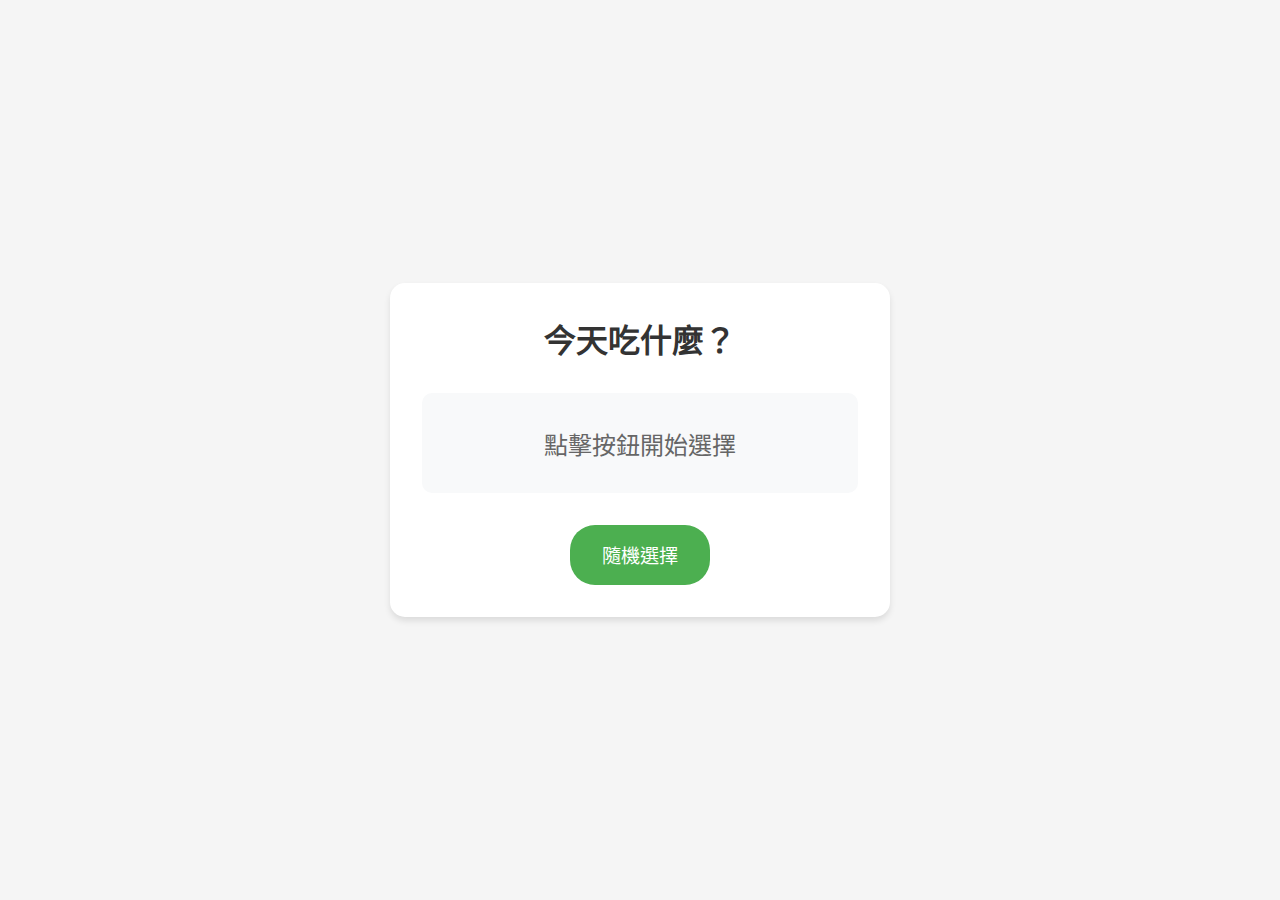
<file: food.html>
<!DOCTYPE html>
<html lang="zh-TW">
<head>
    <meta charset="UTF-8">
    <meta name="viewport" content="width=device-width, initial-scale=1.0">
    <title>隨機美食選擇器</title>
    <link rel="stylesheet" href="style.css">
</head>
<body>
    <div class="container">
        <h1>今天吃什麼？</h1>
        <div class="food-display">
            <p id="result">點擊按鈕開始選擇</p>
        </div>
        <button id="randomButton">隨機選擇</button>
    </div>
    <script src="script.js"></script>
</body>
</html>
</file>
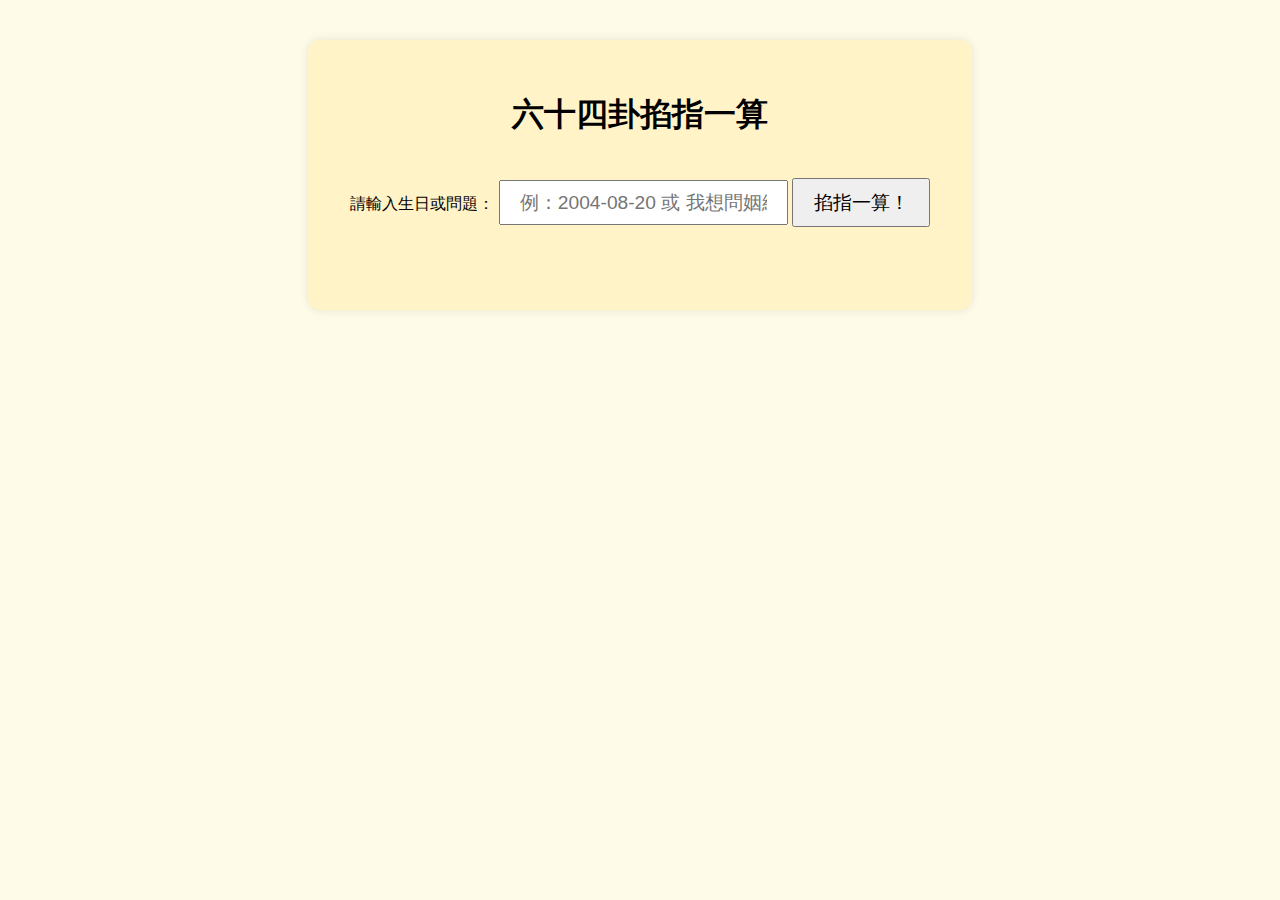
<file: I Ching/Fortune telling.html>
<!DOCTYPE html>
<html lang="zh-Hant">
<head>
  <meta charset="UTF-8" />
  <meta name="viewport" content="width=device-width, initial-scale=1.0"/>
  <title>六十四卦占卜</title>
  <link rel="stylesheet" href="style.css" />
</head>
<body>
  <div class="container">
    <h1>六十四卦掐指一算</h1>
    <form id="guaForm">
      <label for="input">請輸入生日或問題：</label>
      <input type="text" id="input" required placeholder="例：2004-08-20 或 我想問姻緣">
      <button type="submit">掐指一算！</button>
    </form>
    <div id="animation"></div>
    <div id="result"></div>
  </div>

  <script src="data64gua.js"></script>
  <script src="script.js"></script>
</body>
</html>
</file>
<file: style.css>
* {
    margin: 0;
    padding: 0;
    box-sizing: border-box;
}

body {
    font-family: "Microsoft JhengHei", Arial, sans-serif;
    background-color: #f5f5f5;
    min-height: 100vh;
    display: flex;
    justify-content: center;
    align-items: center;
}

.container {
    background-color: white;
    padding: 2rem;
    border-radius: 15px;
    box-shadow: 0 4px 6px rgba(0, 0, 0, 0.1);
    text-align: center;
    max-width: 500px;
    width: 90%;
}

h1 {
    color: #333;
    margin-bottom: 2rem;
    font-size: 2rem;
}

.food-display {
    background-color: #f8f9fa;
    padding: 2rem;
    border-radius: 10px;
    margin-bottom: 2rem;
    min-height: 100px;
    display: flex;
    align-items: center;
    justify-content: center;
}

#result {
    font-size: 1.5rem;
    color: #666;
}

#randomButton {
    background-color: #4CAF50;
    color: white;
    border: none;
    padding: 1rem 2rem;
    font-size: 1.2rem;
    border-radius: 25px;
    cursor: pointer;
    transition: background-color 0.3s, transform 0.2s;
}

#randomButton:hover {
    background-color: #45a049;
    transform: scale(1.05);
}

#randomButton:active {
    transform: scale(0.95);
}
</file>
<file: I Ching/style.css>
body {
  font-family: "微軟正黑體", sans-serif;
  background-color: #fefbe9;
  text-align: center;
  padding: 2em;
}

.container {
  max-width: 600px;
  margin: auto;
  padding: 2em;
  background: #fff3c7;
  border-radius: 12px;
  box-shadow: 0 0 10px rgba(0,0,0,0.1);
}

input, button {
  padding: 0.5em 1em;
  font-size: 1.2em;
  margin: 1em 0;
}

#animation {
  margin: 2em 0;
  
}

@keyframes rotateYinYang {
  0%   { transform: rotate(0deg); }
  100% { transform: rotate(360deg); }
}

#result h2 {
  font-size: 1.8em;
  margin-bottom: 0.3em;
}
</file>
